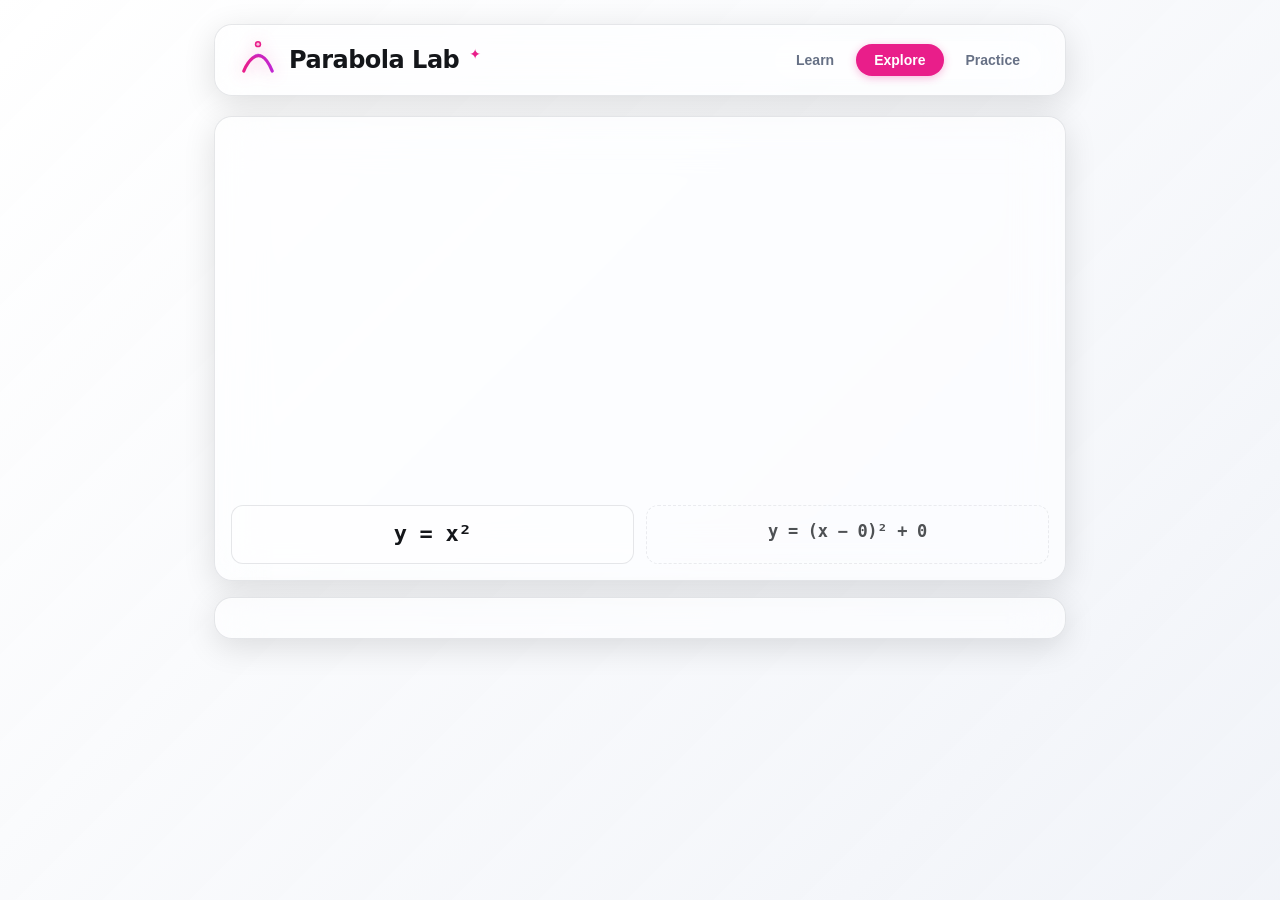
<file: bundles/bundle-1775845734319/apps/ddf0305b-20ef-421c-9a80-0dccf5fccaa4/index.html>
<!DOCTYPE html>
<html lang="en">
<head>
  <meta charset="UTF-8">
  <meta name="viewport" content="width=device-width, initial-scale=1.0">
  <title>Parabola Lab</title>
  <link rel="stylesheet" href="style.css">
  <link rel="stylesheet" href="learn-chat.css">
</head>
<body>
  <div class="bg-image"></div>
  <div id="app">
    <header class="header glass">
      <div class="logo"><svg viewBox="0 0 48 48" width="38" height="38" fill="none">
        <path d="M6 38 C6 38 24 -6 42 38" stroke="url(#lg)" stroke-width="4" stroke-linecap="round"/>
        <circle cx="24" cy="4" r="4" fill="#e91e8a"/>
        <circle cx="24" cy="4" r="2" fill="#fff" opacity=".7"/>
        <path d="M18 20 Q24 14 30 20" stroke="#c026d3" stroke-width="2" stroke-linecap="round" opacity=".5"/>
        <defs><linearGradient id="lg" x1="6" y1="38" x2="42" y2="38" gradientUnits="userSpaceOnUse">
          <stop stop-color="#e91e8a"/><stop offset="1" stop-color="#c026d3"/>
        </linearGradient></defs>
      </svg></div>
      <h1>Parabola Lab <span class="lab-badge">✦</span></h1>
      <nav class="tabs">
        <button class="tab" data-tab="learn">Learn</button>
        <button class="tab active" data-tab="explore">Explore</button>
        <button class="tab" data-tab="practice">Practice</button>
      </nav>
    </header>
    <main class="main">
      <section class="card glass" id="graph-card">
        <canvas id="graph"></canvas>
        <div class="eq-row">
          <div id="eq-standard" class="equation">y = x²</div>
          <div id="eq-vertex" class="equation eq-alt">y = (x − 0)² + 0</div>
        </div>
      </section>
      <section class="card glass" id="controls">
        <div id="sliders"></div>
        <div id="practice-area" class="hidden"></div>
      </section>
      <section class="card glass hidden" id="learn-section">
        <div id="learn-area"></div>
        <div id="chat-area"></div>
      </section>
    </main>
  </div>
  <script type="module" src="app.ts"></script>
</body>
</html>
</file>
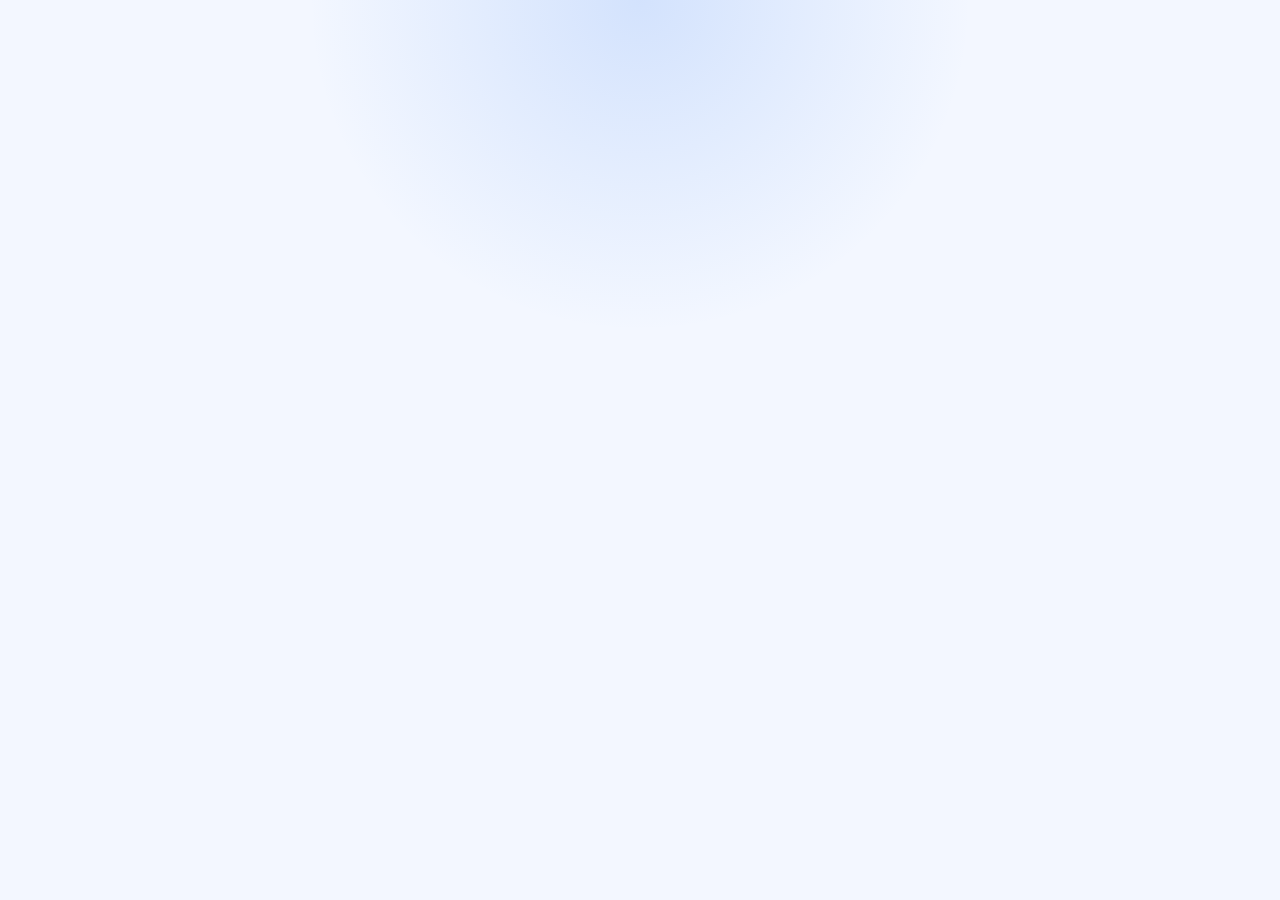
<file: bundles/bundle-1776459485415/apps/e460c97b-62da-4ddf-969d-874daa9ba819/index.html>
<!doctype html>
<html lang="en">
<head>
  <meta charset="UTF-8">
  <meta name="viewport" content="width=device-width, initial-scale=1.0">
  <title>Google Connector</title>
  <link rel="stylesheet" href="style.css">
</head>
<body>
  <div id="app"></div>
  <script type="module" src="app.ts"></script>
</body>
</html>
</file>
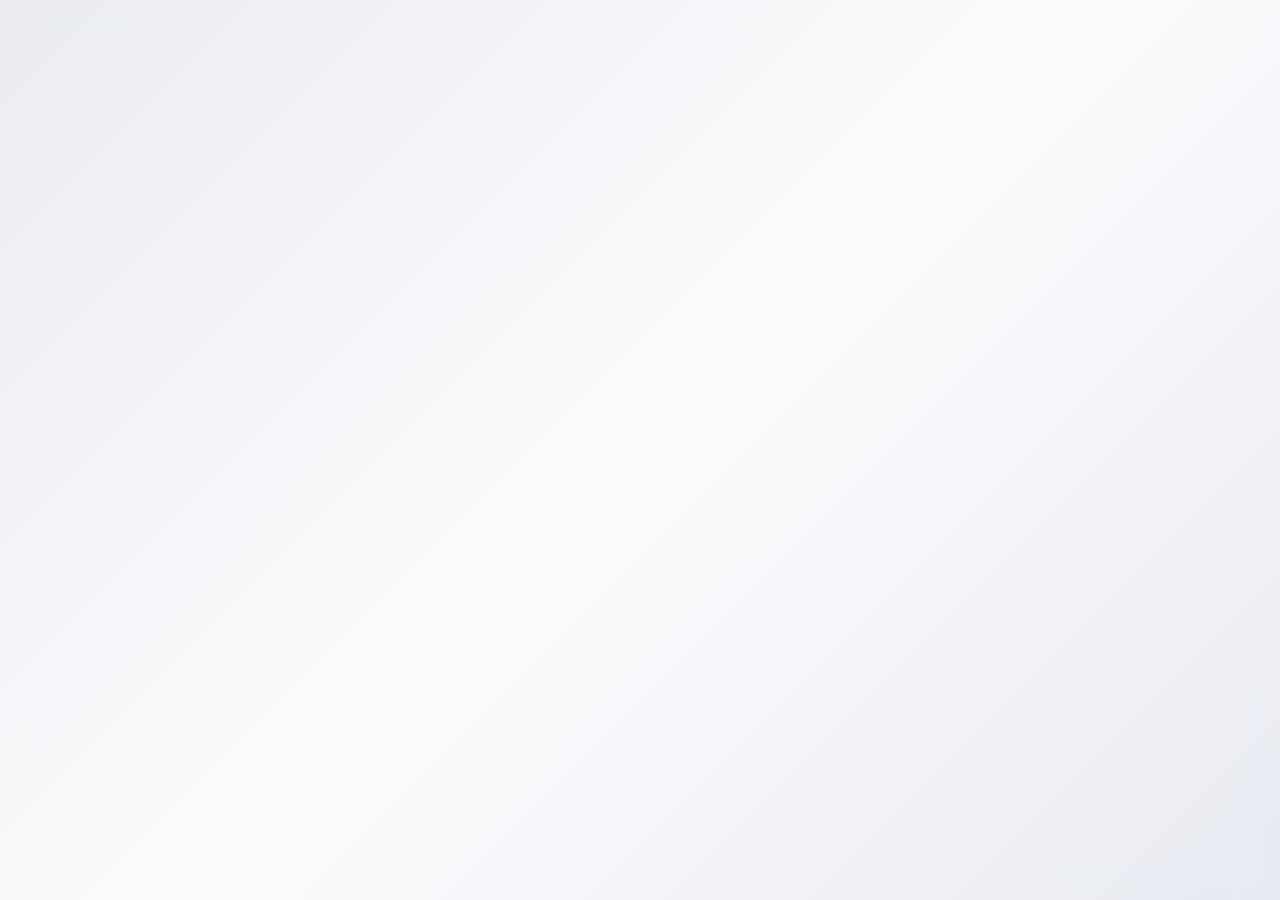
<file: bundles/bundle-1776704171720/apps/757e7738-6b5a-4f00-a306-b1dd4f382fea/index.html>
<!DOCTYPE html>
<html lang="en">
<head>
  <meta charset="UTF-8">
  <meta name="viewport" content="width=device-width, initial-scale=1.0">
  <title>Chief of Staff</title>
  <link rel="stylesheet" href="style.css">
  <link rel="stylesheet" href="components.css">
</head>
<body>
  <div id="app"></div>
  <script type="module" src="app.ts"></script>
</body>
</html>
</file>
<file: bundles/bundle-1775845734319/apps/ddf0305b-20ef-421c-9a80-0dccf5fccaa4/style.css>
:root {
  --font: -apple-system, BlinkMacSystemFont, 'SF Pro Display', system-ui, sans-serif;
  --mono: 'SF Mono', 'Fira Code', ui-monospace, monospace;
  --accent: #e91e8a; --accent2: #c026d3;
  --text: #14161a; --muted: #667085;
  --glass: rgba(255,255,255,0.62); --glass2: rgba(255,255,255,0.40);
  --border: rgba(15,23,42,0.10); --shadow: 0 8px 32px rgba(0,0,0,0.12);
  --r: 18px; --r-sm: 12px;
  --green: #22c55e; --red: #ef4444; --amber: #f59e0b;
}
@media(prefers-color-scheme:dark){:root{
  --text:rgba(255,255,255,.92);--muted:rgba(255,255,255,.50);
  --glass:rgba(14,18,28,.58);--glass2:rgba(14,18,28,.35);
  --border:rgba(255,255,255,.10);--shadow:0 8px 32px rgba(0,0,0,.45);
}}
*{margin:0;padding:0;box-sizing:border-box}
html,body{height:100%;font-family:var(--font);color:var(--text)}
.bg-image{position:fixed;inset:0;z-index:0;
  background:url('https://images.unsplash.com/photo-1623184369214-d982f024b5db?w=1920&q=85&auto=format&fit=crop') center/cover no-repeat;
}
.bg-image::after{content:'';position:absolute;inset:0;
  background:linear-gradient(135deg,rgba(255,255,255,.35),rgba(200,210,230,.25));
  backdrop-filter:blur(2px) saturate(120%);
}
@media(prefers-color-scheme:dark){.bg-image::after{
  background:linear-gradient(135deg,rgba(0,0,0,.55),rgba(10,15,30,.50));
}}
#app{position:relative;z-index:1;max-width:900px;margin:0 auto;padding:24px;
  display:flex;flex-direction:column;gap:20px;min-height:100vh}
.glass{background:var(--glass);border:1px solid var(--border);
  box-shadow:var(--shadow),inset 0 .5px 0 rgba(255,255,255,.45);
  backdrop-filter:blur(24px) saturate(180%);-webkit-backdrop-filter:blur(24px) saturate(180%);
  border-radius:var(--r)}
.header{display:flex;align-items:center;gap:12px;padding:16px 24px}
.logo{display:flex;align-items:center;filter:drop-shadow(0 2px 8px rgba(233,30,138,.35))}
.header h1{font-size:24px;font-weight:750;letter-spacing:-.5px;flex:1}
.lab-badge{font-size:14px;color:var(--accent);vertical-align:super;margin-left:2px;
  animation:sparkle 2s ease-in-out infinite alternate}
@keyframes sparkle{0%{opacity:.5;transform:scale(.8)}100%{opacity:1;transform:scale(1.1)}}
.tabs{display:flex;gap:4px;background:var(--glass2);border-radius:999px;padding:3px}
.tab{padding:8px 18px;border:none;border-radius:999px;font-size:14px;font-weight:650;
  background:transparent;color:var(--muted);cursor:pointer;transition:all .2s ease}
.tab.active{background:var(--accent);color:#fff;box-shadow:0 2px 8px rgba(233,30,138,.3)}
.main{display:flex;flex-direction:column;gap:16px;flex:1}
#graph-card{padding:16px}
#graph-card canvas{width:100%;height:360px;display:block;border-radius:var(--r-sm)}
.eq-row{display:flex;gap:12px;margin-top:12px}
.eq-row .equation{flex:1}
#controls{padding:20px;display:flex;flex-direction:column;gap:16px}
#learn-section{padding:20px 24px 24px;display:flex;flex-direction:column;gap:16px}
.equation{font:700 22px/1.3 var(--mono);text-align:center;padding:14px;
  background:var(--glass2);border-radius:var(--r-sm);border:1px solid var(--border);
  letter-spacing:-.3px}
.slider-group{display:flex;flex-direction:column;gap:6px}
.slider-label{display:flex;justify-content:space-between;font-size:13px;font-weight:650}
.slider-label span:last-child{color:var(--accent);font-family:var(--mono)}
input[type=range]{-webkit-appearance:none;width:100%;height:6px;border-radius:3px;
  background:rgba(233,30,138,.2);outline:none}
input[type=range]::-webkit-slider-thumb{-webkit-appearance:none;width:24px;height:24px;
  border-radius:50%;background:linear-gradient(135deg,#e91e8a,#c026d3);cursor:pointer;
  border:2.5px solid #fff;box-shadow:0 2px 10px rgba(233,30,138,.35)}
.hidden{display:none!important}
.btn{height:44px;padding:0 20px;border-radius:999px;border:none;font-weight:650;
  font-size:15px;cursor:pointer;transition:all .18s ease}
.btn:hover{transform:translateY(-1px);box-shadow:0 4px 16px rgba(0,0,0,.15)}
.btn-primary{background:linear-gradient(135deg,var(--accent),var(--accent2));color:#fff}
.btn-ghost{background:var(--glass2);color:var(--text);border:1px solid var(--border)}
.eq-alt{font-size:17px;font-weight:600;opacity:.75;border:1px dashed var(--border);background:transparent}
.form-label{font-size:11px;font-weight:700;text-transform:uppercase;letter-spacing:.8px;
  color:var(--muted);text-align:center;margin-bottom:-12px}
.feedback{text-align:center;font-weight:700;font-size:15px;padding:10px;border-radius:var(--r-sm);
  margin:6px 0}
.feedback.perfect{background:rgba(34,197,94,.15);color:var(--green)}
.feedback.close{background:rgba(245,158,11,.15);color:var(--amber)}
.feedback.off{background:rgba(239,68,68,.10);color:var(--red)}
.streak{text-align:center;font-size:13px;color:var(--muted);font-weight:600}
.practice-prompt{font-size:14px;color:var(--muted);text-align:center;line-height:1.6;
  margin-bottom:8px}
.practice-prompt strong{color:var(--text);font-size:18px;display:block;margin-top:6px;
  font-family:var(--mono)}
.score-bar{display:flex;justify-content:center;gap:16px;font-size:13px;font-weight:650;
  margin-bottom:4px}
.score-bar .label{color:var(--muted)}
.score-bar .val{color:var(--accent)}
.practice-btns{display:flex;gap:10px;justify-content:center;margin-top:8px}
.btn-sm-pill{height:36px;padding:0 20px;border-radius:999px;border:none;font-weight:650;
  font-size:13px;cursor:pointer;transition:all .18s ease;
  background:linear-gradient(135deg,var(--accent),var(--accent2));color:#fff}
.btn-sm-pill:hover{transform:translateY(-1px);box-shadow:0 4px 12px rgba(233,30,138,.3)}
.btn-sm-ghost{height:36px;padding:0 20px;border-radius:999px;font-weight:650;
  font-size:13px;cursor:pointer;transition:all .18s ease;
  background:var(--glass2);color:var(--text);border:1px solid var(--border)}
.btn-sm-ghost:hover{transform:translateY(-1px)}

@media(max-width:700px){.header{flex-wrap:wrap}.tabs{width:100%;justify-content:center}
  .eq-row{flex-direction:column;gap:8px}}
</file>
<file: bundles/bundle-1775845734319/apps/ddf0305b-20ef-421c-9a80-0dccf5fccaa4/learn-chat.css>
/* learn-chat.css — Lesson cards + AI teacher chat styles */
.steps-box{background:var(--glass2);border-radius:var(--r-sm);padding:14px;font-size:13px;
  line-height:1.7;color:var(--muted);border:1px solid var(--border)}
.steps-box .step{margin-bottom:4px}.steps-box .step b{color:var(--text)}
.steps-box code{font-family:var(--mono);color:#e91e8a;font-weight:700}
.lesson-hdr{text-align:center;margin-bottom:16px}
.lesson-num{font-size:11px;font-weight:700;color:var(--muted);text-transform:uppercase;letter-spacing:1px}
.lesson-emoji{display:block;font-size:36px;margin:8px 0 4px}
.lesson-title{font-size:20px;font-weight:750;letter-spacing:-.3px}
.lesson-body{font-size:14px;line-height:1.7;color:var(--text)}
.lesson-body p{margin-bottom:10px}
.lesson-body b{color:#e91e8a}
.lesson-eq{font:700 18px/1.4 var(--mono);text-align:center;padding:12px;margin:10px 0;
  background:var(--glass2);border-radius:var(--r-sm);border:1px solid var(--border)}
.try-label{font-size:12px;color:var(--muted);font-style:italic;text-align:center}
.lesson-examples{display:flex;flex-wrap:wrap;gap:6px;justify-content:center;margin:12px 0}
.example-btn{font-size:13px!important;padding:6px 14px!important;height:auto!important}
.example-btn.active{background:linear-gradient(135deg,#e91e8a,#c026d3)!important;color:#fff!important}
.lesson-nav{display:flex;justify-content:space-between;margin-top:16px;gap:8px}
.lesson-dots{display:flex;justify-content:center;gap:6px;margin-top:12px}
.dot{width:8px;height:8px;border-radius:50%;background:var(--border);transition:all .2s}
.dot.active{background:var(--accent);transform:scale(1.3)}
.chat-box{display:flex;flex-direction:column;gap:10px;margin-top:16px;
  padding-top:16px;border-top:1px solid var(--border)}
.chat-header{font-weight:750;font-size:15px;display:flex;align-items:center;gap:8px}
.chat-messages{max-height:220px;overflow-y:auto;display:flex;flex-direction:column;gap:8px;
  padding:8px;border-radius:var(--r-sm);background:var(--glass2);border:1px solid var(--border)}
.chat-bubble{padding:8px 12px;border-radius:14px;font-size:13px;line-height:1.5;max-width:90%}
.chat-bubble.assistant{background:rgba(233,30,138,.1);color:var(--text);align-self:flex-start;
  border-bottom-left-radius:4px}
.chat-bubble.assistant b{color:#e91e8a}
.chat-bubble.user{background:rgba(233,30,138,.85);color:#fff;align-self:flex-end;
  border-bottom-right-radius:4px}
.chat-bubble.typing{opacity:.6;font-style:italic}
.chat-input-row{display:flex;gap:8px}
#chat-input{flex:1;height:40px;padding:0 14px;border-radius:999px;border:1px solid var(--border);
  background:var(--glass2);font-size:14px;color:var(--text);outline:none;font-family:var(--font)}
#chat-input:focus{border-color:#e91e8a;box-shadow:0 0 0 3px rgba(233,30,138,.15)}
.chat-send{width:40px!important;height:40px!important;padding:0!important;border-radius:50%!important;
  font-size:18px;display:flex;align-items:center;justify-content:center;
  background:linear-gradient(135deg,#e91e8a,#c026d3)!important}
</file>
<file: bundles/bundle-1776459485415/apps/e460c97b-62da-4ddf-969d-874daa9ba819/style.css>
:root {
  color-scheme: light dark;
  --bg: #f3f7ff; --panel: rgba(255,255,255,.76); --text: #162033; --muted: #62708b;
  --line: rgba(22,32,51,.12); --blue: #4285f4; --green: #34a853; --yellow: #fbbc05; --red: #ea4335;
}
@media (prefers-color-scheme: dark) {
  :root { --bg: #08101f; --panel: rgba(15,23,42,.76); --text: #f2f6ff; --muted: #a3aec7; --line: rgba(255,255,255,.09); }
}
* { box-sizing: border-box; }
body {
  margin: 0; min-height: 100vh; font: 15px/1.5 Inter, system-ui, sans-serif; color: var(--text);
  background: radial-gradient(circle at top, rgba(66,133,244,.18), transparent 30%), var(--bg);
}
#app { padding: 24px; }
.shell { max-width: 960px; margin: 0 auto; display: grid; gap: 16px; }
.hero, .panel {
  padding: 22px; border: 1px solid var(--line); border-radius: 24px; background: var(--panel); backdrop-filter: blur(18px);
}
.badge, .state, .msg {
  width: fit-content; padding: 6px 12px; border-radius: 999px; border: 1px solid var(--line); font-size: 12px; font-weight: 700;
}
.badge { text-transform: uppercase; letter-spacing: .08em; }
.msg, .state, .hint, label, li, p { color: var(--muted); }
.ok { color: var(--green); background: rgba(52,168,83,.12); }
.bad { color: var(--red); background: rgba(234,67,53,.12); }
h1, h2 { margin: 0; color: var(--text); }
h1 { font-size: clamp(30px, 6vw, 48px); line-height: 1.04; }
h2 { font-size: 18px; margin-bottom: 10px; }
.lead, .stack, .steps { display: grid; gap: 14px; }
.grid, .row { display: grid; gap: 12px; }
.grid { grid-template-columns: repeat(auto-fit, minmax(280px, 1fr)); }
.row { grid-template-columns: repeat(auto-fit, minmax(180px, 1fr)); }
label { display: grid; gap: 8px; font-weight: 600; }
input, textarea, button {
  width: 100%; border-radius: 16px; border: 1px solid var(--line); padding: 13px 14px; font: inherit;
}
input, textarea { color: var(--text); background: rgba(255,255,255,.36); }
textarea { min-height: 132px; resize: vertical; }
button { cursor: pointer; font-weight: 700; }
.primary { color: white; border: 0; background: linear-gradient(135deg, var(--blue), var(--green)); }
.secondary { color: var(--text); background: transparent; }
.account { display: grid; grid-template-columns: 56px 1fr; gap: 14px; align-items: center; }
.status-row { display: flex; flex-wrap: wrap; gap: 8px; margin-top: 8px; }
.avatar { width: 56px; height: 56px; border-radius: 50%; display: grid; place-items: center; overflow: hidden; background: linear-gradient(135deg, var(--blue), var(--green)); color: white; font-weight: 800; }
.avatar img { width: 100%; height: 100%; object-fit: cover; background: rgba(255,255,255,.35); }
.avatar span { font-size: 18px; letter-spacing: .04em; }
.avatar.fallback img { display: none; }
code { padding: 2px 6px; border-radius: 8px; background: rgba(66,133,244,.14); color: var(--text); }
ol { margin: 0; padding-left: 20px; display: grid; gap: 8px; }
.tabs { display: flex; gap: 8px; }
.tab-btn { width: auto; padding: 10px 22px; border-radius: 999px; border: 1px solid var(--line); background: transparent; color: var(--muted); font-weight: 600; cursor: pointer; transition: all .15s; }
.tab-btn.active { background: var(--blue); color: white; border-color: var(--blue); }
.step { display: grid; grid-template-columns: 32px 1fr; gap: 14px; align-items: start; }
.step-num { width: 32px; height: 32px; border-radius: 50%; background: linear-gradient(135deg, var(--blue), var(--green)); color: white; font-weight: 800; font-size: 13px; display: grid; place-items: center; flex-shrink: 0; margin-top: 2px; }
.step strong { color: var(--text); display: block; margin-bottom: 2px; }
.step p { margin: 0; }
@media (max-width: 640px) { #app { padding: 16px; } .hero, .panel { padding: 18px; border-radius: 20px; } }
</file>
<file: bundles/bundle-1776704171720/apps/757e7738-6b5a-4f00-a306-b1dd4f382fea/style.css>
:root {
  --font-sans: -apple-system, BlinkMacSystemFont, "SF Pro Display", "Inter", system-ui, sans-serif;
  --text-xs:12px; --text-sm:13px; --text-md:15px; --text-lg:18px; --text-xl:22px; --text-2xl:28px;
  --space-1:4px; --space-2:8px; --space-3:12px; --space-4:16px; --space-6:24px; --space-8:32px;
  --r-sm:10px; --r-md:14px; --r-lg:18px; --r-xl:24px;
  --dur-1:160ms; --dur-2:220ms; --ease:cubic-bezier(.2,.8,.2,1);
  --accent:#0161E0; --accent-2:#4f46e5;
  --urgent:#ef4444; --high:#f97316; --medium:#eab308; --low:#22c55e;
  --bg:linear-gradient(135deg,rgba(232,234,240,0.78),rgba(255,255,255,0.72),rgba(229,232,240,0.78));
  --bg-solid:#f0f2f7; --text:#14161a; --muted:#667085; --border:rgba(15,23,42,0.10);
  --glass:rgba(255,255,255,0.65); --glass-2:rgba(255,255,255,0.45);
  --glass-border:rgba(15,23,42,0.12);
  --shadow-1:0 1px 2px rgba(0,0,0,0.06); --shadow-2:0 10px 30px rgba(0,0,0,0.10);
}
@media (prefers-color-scheme:dark){:root{
  --bg:linear-gradient(135deg,rgba(10,12,16,0.78),rgba(20,22,28,0.72),rgba(18,20,26,0.78));
  --bg-solid:#0f1117; --text:rgba(255,255,255,0.92); --muted:rgba(255,255,255,0.55);
  --border:rgba(255,255,255,0.10); --glass:rgba(14,18,28,0.55); --glass-2:rgba(14,18,28,0.35);
  --glass-border:rgba(255,255,255,0.12);
  --shadow-1:0 1px 2px rgba(0,0,0,0.40); --shadow-2:0 18px 50px rgba(0,0,0,0.55);
}}
*,*::before,*::after{box-sizing:border-box;margin:0;padding:0}
html,body{height:100%;font-family:var(--font-sans);background:var(--bg-solid);color:var(--text)}
body{background:var(--bg);backdrop-filter:blur(20px);min-height:100vh}
#app{min-height:100vh;display:flex;flex-direction:column}
.glass{background:var(--glass);border:1px solid var(--glass-border);backdrop-filter:blur(20px) saturate(180%);-webkit-backdrop-filter:blur(20px) saturate(180%)}
.header{padding:var(--space-4) var(--space-6);display:flex;align-items:center;justify-content:space-between;border-bottom:1px solid var(--border);background:var(--glass);backdrop-filter:blur(20px) saturate(180%);-webkit-backdrop-filter:blur(20px) saturate(180%);position:sticky;top:0;z-index:100}
.header-left{display:flex;align-items:center;gap:var(--space-3)}
.app-icon{width:32px;height:32px;border-radius:8px;background:linear-gradient(135deg,#0161E0,#4f46e5);display:flex;align-items:center;justify-content:center;font-size:18px}
.app-title{font-size:var(--text-lg);font-weight:700;letter-spacing:-0.3px}
.app-subtitle{font-size:var(--text-sm);color:var(--muted)}
.header-actions{display:flex;gap:var(--space-2)}
.btn-primary{height:36px;padding:0 16px;border-radius:999px;border:none;font-weight:650;font-size:var(--text-sm);background:linear-gradient(135deg,var(--accent),var(--accent-2));color:white;cursor:pointer;transition:transform var(--dur-1) var(--ease),opacity var(--dur-1) var(--ease);display:flex;align-items:center;gap:6px}
.btn-primary:hover{transform:translateY(-1px);opacity:0.9}
.btn-secondary{height:36px;padding:0 14px;border-radius:999px;border:1px solid var(--glass-border);background:var(--glass-2);color:var(--text);font-size:var(--text-sm);cursor:pointer;transition:background var(--dur-1) var(--ease);display:flex;align-items:center;gap:6px}
.btn-secondary:hover{background:var(--glass)}
.tabs{display:flex;padding:0 var(--space-6);gap:var(--space-1);border-bottom:1px solid var(--border);background:var(--glass-2)}
.tab{padding:var(--space-3) var(--space-4);font-size:var(--text-sm);font-weight:500;color:var(--muted);cursor:pointer;border-bottom:2px solid transparent;transition:all var(--dur-1) var(--ease);white-space:nowrap}
.tab.active{color:var(--accent);border-bottom-color:var(--accent);font-weight:650}
.tab:hover:not(.active){color:var(--text)}
.main{flex:1;padding:var(--space-6);max-width:900px;width:100%;margin:0 auto}
.loading{display:flex;align-items:center;justify-content:center;padding:var(--space-8);gap:var(--space-3);color:var(--muted)}
.spinner{width:20px;height:20px;border:2px solid var(--border);border-top-color:var(--accent);border-radius:50%;animation:spin 0.6s linear infinite}
@keyframes spin{to{transform:rotate(360deg)}}
.toast{position:fixed;bottom:24px;right:24px;background:rgba(20,24,30,0.95);color:white;padding:12px 20px;border-radius:var(--r-lg);font-size:var(--text-sm);font-weight:500;z-index:999;transform:translateY(80px);transition:transform var(--dur-2) var(--ease);pointer-events:none}
.toast.show{transform:translateY(0)}
@media(max-width:640px){.stats-row{grid-template-columns:repeat(2,1fr)}.form-row{grid-template-columns:1fr}.main{padding:var(--space-4)}}

.review-grid{display:grid;grid-template-columns:repeat(auto-fit,minmax(220px,1fr));gap:var(--space-3);margin-top:var(--space-3)}
.review-card{background:var(--glass);border:1px solid var(--glass-border);border-radius:var(--r-lg);padding:var(--space-4)}
.review-list{display:flex;flex-direction:column;gap:var(--space-2)}
.review-row{width:100%;text-align:left;border:1px solid var(--border);background:var(--glass-2);border-radius:var(--r-md);padding:10px 12px;display:flex;justify-content:space-between;gap:var(--space-3);cursor:pointer}
.review-row:hover{background:var(--glass)}
.review-row-title{font-weight:600;margin-bottom:2px}
.review-row-sub{font-size:var(--text-xs);color:var(--muted);line-height:1.4}
.warning-pill{display:inline-flex;align-items:center;gap:6px;padding:4px 10px;border-radius:999px;background:rgba(249,115,22,.14);color:var(--high);border:1px solid rgba(249,115,22,.24);font-size:12px;font-weight:600}
.warning-copy{border-left:3px solid rgba(249,115,22,.55);padding-left:10px}

.dupe-card{border:1px solid var(--line);border-radius:14px;padding:10px 12px;background:rgba(255,255,255,.02);margin-bottom:10px}.dupe-actions{display:flex;gap:8px;flex-wrap:wrap;padding-top:8px}.dupe-actions .btn-secondary,.dupe-actions .btn-primary{padding:8px 10px;font-size:12px}

.wait-filter-bar{display:flex;align-items:center;justify-content:space-between;gap:12px;margin:-4px 0 16px;flex-wrap:wrap}.wait-filter-label{font-size:12px;font-weight:700;color:var(--muted);text-transform:uppercase;letter-spacing:.04em}.wait-filter-row{display:flex;gap:8px;flex-wrap:wrap}.wait-chip{height:30px;padding:0 10px;border-radius:999px;border:1px solid var(--border);background:var(--glass-2);color:var(--muted);font-size:12px;font-weight:600;cursor:pointer;display:inline-flex;align-items:center;gap:8px}.wait-chip.active{background:var(--text);color:var(--bg-solid);border-color:transparent}.wait-chip-count{min-width:18px;height:18px;padding:0 6px;border-radius:999px;background:rgba(255,255,255,.14);display:inline-flex;align-items:center;justify-content:center;font-size:11px}.wait-chip.wait-reply:not(.active){color:#2563eb;border-color:rgba(37,99,235,.24);background:rgba(37,99,235,.10)}.wait-chip.wait-approval:not(.active){color:#7c3aed;border-color:rgba(124,58,237,.24);background:rgba(124,58,237,.10)}.wait-chip.wait-scheduling:not(.active){color:#0f766e;border-color:rgba(15,118,110,.24);background:rgba(15,118,110,.10)}.wait-chip.wait-external:not(.active){color:#b45309;border-color:rgba(180,83,9,.24);background:rgba(180,83,9,.10)}
.focus-brief-card{display:grid;gap:10px}.focus-line{display:flex;gap:10px;align-items:flex-start;padding:10px 12px;border-radius:12px;background:var(--glass-2);border:1px solid var(--border)}.focus-line-label{min-width:74px;font-size:12px;font-weight:700;color:var(--muted);text-transform:uppercase;letter-spacing:.04em}.focus-line-text{font-size:var(--text-sm);line-height:1.45;color:var(--text)}.focus-line:hover{background:var(--glass)}
</file>
<file: bundles/bundle-1776704171720/apps/757e7738-6b5a-4f00-a306-b1dd4f382fea/components.css>
.stats-row{display:grid;grid-template-columns:repeat(4,1fr);gap:var(--space-3);margin-bottom:var(--space-6)}
.stat-card{background:var(--glass);border:1px solid var(--glass-border);border-radius:var(--r-lg);padding:var(--space-4);text-align:center}
.stat-num{font-size:var(--text-2xl);font-weight:800}
.stat-label{font-size:var(--text-xs);color:var(--muted);margin-top:2px}
.section{margin-bottom:var(--space-8)}
.section-header{display:flex;align-items:center;justify-content:space-between;margin-bottom:var(--space-3)}
.section-title{font-size:var(--text-md);font-weight:700;display:flex;align-items:center;gap:var(--space-2)}
.section-count{font-size:var(--text-xs);background:var(--glass-2);border:1px solid var(--border);border-radius:999px;padding:2px 8px;color:var(--muted)}
.task-list{display:flex;flex-direction:column;gap:var(--space-2)}
.task-card{background:var(--glass);border:1px solid var(--glass-border);border-radius:var(--r-lg);padding:var(--space-4);display:flex;align-items:flex-start;gap:var(--space-3);transition:all var(--dur-1) var(--ease);position:relative}
.task-card:hover{background:var(--glass-2);transform:translateY(-1px);box-shadow:var(--shadow-2)}
.task-card.done{opacity:0.5}
.task-card.done .task-title{text-decoration:line-through}
.task-content{flex:1;min-width:0}
.task-title{font-size:var(--text-md);font-weight:600;margin-bottom:4px;white-space:nowrap;overflow:hidden;text-overflow:ellipsis}
.task-description{font-size:var(--text-sm);color:var(--muted);white-space:nowrap;overflow:hidden;text-overflow:ellipsis}
.task-meta{display:flex;align-items:center;gap:var(--space-3);flex-wrap:wrap;margin-top:4px}
.task-badge{font-size:11px;padding:2px 8px;border-radius:999px;font-weight:500;border:1px solid}.task-badge-btn{cursor:pointer;font-family:inherit;line-height:1.2}.task-badge-btn:hover{filter:brightness(1.03);transform:translateY(-1px)}
.badge-gmail{color:#ea4335;border-color:rgba(234,67,53,0.3);background:rgba(234,67,53,0.08)}
.badge-email{color:#0161E0;border-color:rgba(1,97,224,0.3);background:rgba(1,97,224,0.08)}
.badge-manual{color:var(--muted);border-color:var(--border);background:var(--glass-2)}
.wait-reply{color:#2563eb;border-color:rgba(37,99,235,.24);background:rgba(37,99,235,.10)}.wait-approval{color:#7c3aed;border-color:rgba(124,58,237,.24);background:rgba(124,58,237,.10)}
.wait-scheduling{color:#0f766e;border-color:rgba(15,118,110,.24);background:rgba(15,118,110,.10)}.wait-external{color:#b45309;border-color:rgba(180,83,9,.24);background:rgba(180,83,9,.10)}
.task-due{font-size:var(--text-xs);color:var(--muted);display:flex;align-items:center;gap:4px}.task-due.overdue{color:var(--urgent);font-weight:600}.task-due.due-today{color:var(--high);font-weight:600}
.task-actions{display:flex;gap:var(--space-2);align-items:center;opacity:0;transition:opacity var(--dur-1) var(--ease);flex-shrink:0}
.task-card:hover .task-actions{opacity:1}
.icon-btn{width:30px;height:30px;border-radius:var(--r-sm);border:1px solid var(--border);background:var(--glass-2);cursor:pointer;display:flex;align-items:center;justify-content:center;font-size:13px;transition:background var(--dur-1) var(--ease)}
.icon-btn:hover{background:var(--glass)}
.check-btn{width:22px;height:22px;border-radius:50%;border:2px solid var(--border);background:transparent;cursor:pointer;display:flex;align-items:center;justify-content:center;flex-shrink:0;transition:all var(--dur-1) var(--ease);margin-top:2px;font-size:11px}
.check-btn:hover{border-color:var(--accent);background:rgba(1,97,224,0.1)}
.check-btn.checked{border-color:#22c55e;background:#22c55e;color:white}
.empty-state{text-align:center;padding:var(--space-8) var(--space-4);color:var(--muted)}
.empty-icon{font-size:48px;margin-bottom:var(--space-3)}
.empty-title{font-size:var(--text-lg);font-weight:600;margin-bottom:var(--space-2)}
.empty-desc{font-size:var(--text-sm);max-width:300px;margin:0 auto;line-height:1.6}
.modal-overlay{position:fixed;inset:0;background:rgba(0,0,0,0.4);backdrop-filter:blur(8px);z-index:200;display:flex;align-items:center;justify-content:center;padding:var(--space-4)}
.modal{background:rgba(255,255,255,0.92);backdrop-filter:blur(40px) saturate(180%);-webkit-backdrop-filter:blur(40px) saturate(180%);border:1px solid rgba(255,255,255,0.5);border-radius:var(--r-xl);padding:var(--space-6);width:100%;max-width:480px;box-shadow:0 24px 60px rgba(0,0,0,0.2)}
@media(prefers-color-scheme:dark){.modal{background:rgba(20,22,30,0.92);border-color:rgba(255,255,255,0.15)}}
.modal-title{font-size:var(--text-xl);font-weight:700;margin-bottom:var(--space-4)}
.form-group{margin-bottom:var(--space-4)}
.form-label{font-size:var(--text-sm);font-weight:600;color:var(--muted);margin-bottom:var(--space-2);display:block}
.form-input{width:100%;height:40px;border-radius:var(--r-md);border:1px solid var(--border);background:var(--glass-2);padding:0 var(--space-3);font-size:var(--text-md);color:var(--text);font-family:var(--font-sans);outline:none;transition:border-color var(--dur-1) var(--ease)}
.form-input:focus{border-color:var(--accent)}
.form-textarea{width:100%;min-height:80px;border-radius:var(--r-md);border:1px solid var(--border);background:var(--glass-2);padding:var(--space-3);font-size:var(--text-md);color:var(--text);font-family:var(--font-sans);outline:none;resize:vertical}
.form-row{display:grid;grid-template-columns:1fr 1fr;gap:var(--space-3)}
.form-select{width:100%;height:40px;border-radius:var(--r-md);border:1px solid var(--border);background:var(--glass-2);padding:0 var(--space-3);font-size:var(--text-md);color:var(--text);font-family:var(--font-sans);outline:none;cursor:pointer}
.modal-footer{display:flex;gap:var(--space-3);justify-content:flex-end;margin-top:var(--space-6)}
.filter-row{display:flex;gap:var(--space-2);margin-bottom:var(--space-4);flex-wrap:wrap}
.filter-btn{height:32px;padding:0 12px;border-radius:999px;border:1px solid var(--border);background:var(--glass-2);font-size:var(--text-xs);font-weight:500;color:var(--muted);cursor:pointer;transition:all var(--dur-1) var(--ease)}
.filter-btn.active{background:var(--accent);color:white;border-color:var(--accent)}
.search-box{position:relative;margin-bottom:var(--space-4)}
.search-input{width:100%;height:40px;border-radius:var(--r-md);border:1px solid var(--border);background:var(--glass-2);padding:0 var(--space-3) 0 36px;font-size:var(--text-md);color:var(--text);font-family:var(--font-sans);outline:none}
.search-icon{position:absolute;left:12px;top:50%;transform:translateY(-50%);color:var(--muted);font-size:14px;pointer-events:none}
.instr-card{background:var(--glass);border:1px solid var(--glass-border);border-radius:var(--r-xl);padding:var(--space-6)}
.instr-card h3{font-size:var(--text-lg);font-weight:700;margin-bottom:var(--space-4)}
.instr-item{display:flex;gap:var(--space-3);padding:var(--space-4) 0;border-bottom:1px solid var(--border)}
.instr-item:last-child{border-bottom:none}
.instr-icon{font-size:24px;flex-shrink:0;width:40px;text-align:center}
.instr-title{font-size:var(--text-md);font-weight:600;margin-bottom:4px}
.instr-desc{font-size:var(--text-sm);color:var(--muted);line-height:1.6}
.code-pill{display:inline-block;background:var(--glass-2);border:1px solid var(--border);border-radius:6px;padding:2px 8px;font-family:monospace;font-size:13px}
.run-btn{margin-left:var(--space-3);height:28px;padding:0 12px;border-radius:999px;border:none;background:linear-gradient(135deg,var(--accent),var(--accent-2));color:white;font-size:12px;font-weight:600;cursor:pointer}
.task-date{font-size:11px;color:var(--muted)}
.calendar-list,.project-linked{display:flex;flex-direction:column;gap:var(--space-2)}
.calendar-card,.project-card{background:var(--glass);border:1px solid var(--glass-border);border-radius:var(--r-lg);padding:var(--space-4);display:flex;align-items:flex-start;justify-content:space-between;gap:var(--space-3)}
.project-card{display:block;margin-bottom:var(--space-3)}
.project-head{display:flex;align-items:flex-start;justify-content:space-between;gap:var(--space-3);margin-bottom:var(--space-3)}
.project-title{font-size:var(--text-md);font-weight:700}
.project-objective,.mini-task{font-size:var(--text-sm);color:var(--muted);line-height:1.5}
.project-plan{padding-left:18px;margin-bottom:var(--space-3);display:grid;gap:6px}
.mini-label{font-size:11px;font-weight:700;color:var(--muted);text-transform:uppercase;letter-spacing:.04em}
.task-card.template .task-actions{opacity:1}
.week-grid{display:grid;grid-template-columns:repeat(7,minmax(0,1fr));gap:var(--space-3)}
.week-day{background:var(--glass);border:1px solid var(--glass-border);border-radius:var(--r-lg);padding:var(--space-3);min-height:240px;display:flex;flex-direction:column;gap:var(--space-2)}
.week-day.today{border-color:var(--accent);box-shadow:0 0 0 1px color-mix(in srgb,var(--accent) 35%,transparent)}
.week-head{display:flex;justify-content:space-between;align-items:flex-start;margin-bottom:var(--space-1)}
.week-label{font-size:var(--text-sm);font-weight:700}.week-date{font-size:var(--text-xs);color:var(--muted)}
.week-badge{min-width:24px;height:24px;border-radius:999px;background:var(--glass-2);border:1px solid var(--border);display:grid;place-items:center;font-size:11px;color:var(--muted)}
.week-lane{border-top:1px solid var(--border);padding-top:var(--space-2)}
.week-lane-label{font-size:10px;font-weight:700;letter-spacing:.06em;text-transform:uppercase;color:var(--muted);margin-bottom:var(--space-2)}
.week-slots{display:flex;flex-direction:column;gap:var(--space-2)}
.week-slot{background:var(--glass-2);border:1px solid var(--border);border-radius:var(--r-md);padding:var(--space-2)}
.week-slot.task{border-style:dashed}.week-time{font-size:var(--text-xs);font-weight:700;color:var(--accent);margin-bottom:2px}
.week-pill{display:inline-flex;align-items:center;gap:4px;padding:2px 8px;border-radius:999px;border:1px solid var(--border);background:var(--glass);font-size:10px;font-weight:700;letter-spacing:.01em;color:var(--muted)}
.week-pill-inferred{border-color:rgba(1,97,224,0.22);background:rgba(1,97,224,0.10);color:var(--accent)}
.week-title{font-size:var(--text-sm);font-weight:600;line-height:1.35;cursor:pointer}.week-sub{font-size:var(--text-xs);color:var(--muted);margin-top:3px;display:flex;flex-wrap:wrap;gap:6px;align-items:center}.week-link{font-size:var(--text-xs);display:inline-block;margin-top:4px}.week-empty{font-size:var(--text-xs);color:var(--muted);padding-top:var(--space-1)}
.planner-picks{display:flex;flex-direction:column;gap:var(--space-2)}.pick-row{display:flex;gap:var(--space-2);align-items:flex-start;font-size:var(--text-sm)}
@media (max-width:900px){.week-grid{grid-template-columns:1fr}.week-day{min-height:auto}}
.instruction-card{background:var(--glass);border:1px solid var(--glass-border);border-radius:var(--r-lg);padding:var(--space-4);margin-bottom:var(--space-3)}
.add-actions{display:flex;flex-wrap:wrap;gap:var(--space-2);margin-top:var(--space-3)}
.add-actions-stack{flex-direction:column;align-items:flex-start}
.add-actions .btn-secondary{min-height:36px}
.rule-badge{display:inline-flex;align-items:center;font-size:10px;font-weight:600;padding:2px 7px;border-radius:999px;border:1px solid var(--border);background:var(--glass-2);color:var(--muted);letter-spacing:.01em;white-space:nowrap}
.rule-badge-cal{border-color:rgba(1,97,224,0.25);background:rgba(1,97,224,0.10);color:var(--accent)}
.rule-badge-self{border-color:rgba(34,197,94,0.25);background:rgba(34,197,94,0.10);color:#16a34a}
.rule-badge-reply{border-color:rgba(234,179,8,0.25);background:rgba(234,179,8,0.10);color:#ca8a04}
.rule-badge-med{border-color:rgba(168,85,247,0.25);background:rgba(168,85,247,0.10);color:#9333ea}
.rule-badge-dim{opacity:.7}
.bulk-dismiss-row{display:flex;flex-wrap:wrap;gap:6px;padding:8px 16px 4px;border-bottom:1px solid var(--border)}
.bulk-dismiss-row .btn-secondary{font-size:11px;padding:3px 10px;min-height:28px}
</file>
